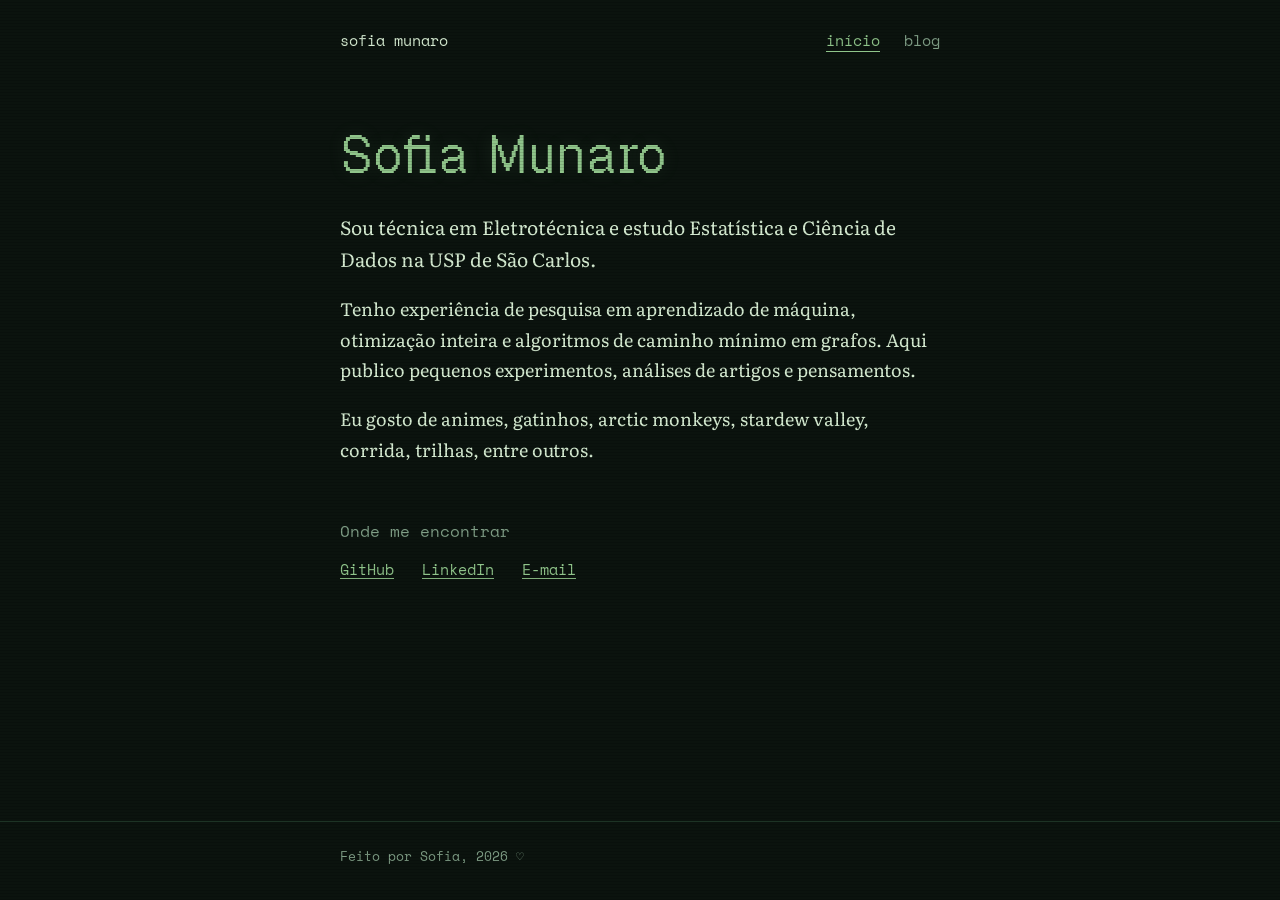
<file: index.html>
<!DOCTYPE html>
<html lang="pt-BR">
<head>
  <meta charset="utf-8">
  <meta name="viewport" content="width=device-width, initial-scale=1">
  <title>Sofia Munaro</title>
  <meta name="description" content="estatística, pensamentos e pequenos experimentos.">

  <!-- Prévia quando o link é compartilhado -->
  <meta property="og:title" content="Sofia Munaro">
  <meta property="og:description" content="estatística, pensamentos e pequenos experimentos.">
  <meta property="og:type" content="website">

  <link rel="icon" href="favicon.png?v=2" type="image/png">
  <link rel="preconnect" href="https://fonts.googleapis.com">
  <link rel="preconnect" href="https://fonts.gstatic.com" crossorigin>
  <link href="https://fonts.googleapis.com/css2?family=Literata:ital,opsz,wght@0,7..72,400;0,7..72,600;0,7..72,700;1,7..72,400&family=Space+Mono:wght@400;700&display=swap" rel="stylesheet">
  <link rel="stylesheet" href="style.css">
</head>
<body>

  <header class="site-header">
    <div class="wrap">
      <a class="site-name" href="index.html">sofia munaro</a>
      <nav class="site-nav" aria-label="Principal">
        <a href="index.html" aria-current="page">início</a>
        <a href="blog.html">blog</a>
      </nav>
    </div>
  </header>

  <main>
    <div class="wrap">

      <h1 class="page-title">Sofia Munaro</h1>

      <p class="lede">
        Sou técnica em Eletrotécnica e estudo Estatística e Ciência de Dados na USP de São Carlos.
      </p>
      <p>
        Tenho experiência de pesquisa em aprendizado de máquina, otimização inteira e algoritmos
        de caminho mínimo em grafos. Aqui publico pequenos experimentos, análises de artigos e pensamentos.
      </p>
      <p>
        Eu gosto de animes, gatinhos, arctic monkeys,
         stardew valley, corrida, trilhas, entre outros.
      </p>


      <h2 class="section-title">Onde me encontrar</h2>
      <ul class="links">
        <li><a href="https://github.com/sofiamunaro">GitHub</a></li>
        <li><a href="https://www.linkedin.com/in/sofia-lopes-munaro-84b142317/">LinkedIn</a></li>
        <li><a href="mailto:sofiamunaro2@gmail.com">E-mail</a></li>
      </ul>

    </div>
  </main>

  <footer class="site-footer">
    <div class="wrap">
      <p>Feito por Sofia, 2026 ♡</p>
    </div>
  </footer>

</body>
</html>
</file>
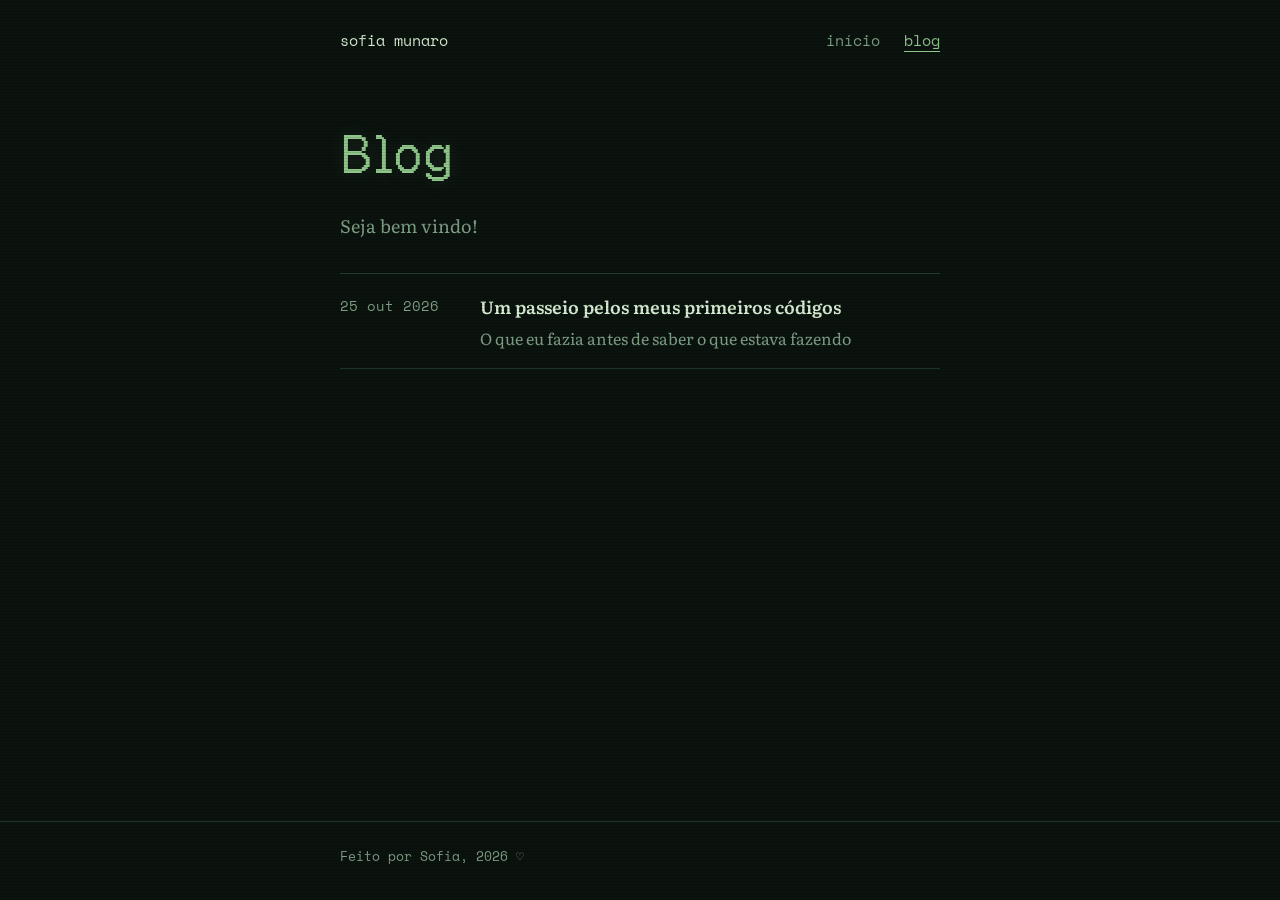
<file: blog.html>
<!DOCTYPE html>
<html lang="pt-BR">
<head>
  <meta charset="utf-8">
  <meta name="viewport" content="width=device-width, initial-scale=1">
  <title>Blog | Sofia Munaro</title>
  <meta name="description" content="Experimentos pequenos, análises de artigos e dados.">

  <meta property="og:title" content="Blog | Sofia Munaro">
  <meta property="og:description" content="Experimentos pequenos, análises de artigos e dados.">
  <meta property="og:type" content="website">

  <link rel="icon" href="favicon.png?v=2" type="image/png">
  <link rel="preconnect" href="https://fonts.googleapis.com">
  <link rel="preconnect" href="https://fonts.gstatic.com" crossorigin>
  <link href="https://fonts.googleapis.com/css2?family=Literata:ital,opsz,wght@0,7..72,400;0,7..72,600;0,7..72,700;1,7..72,400&family=Space+Mono:wght@400;700&display=swap" rel="stylesheet">
  <link rel="stylesheet" href="style.css">
</head>
<body>

  <header class="site-header">
    <div class="wrap">
      <a class="site-name" href="index.html">sofia munaro</a>
      <nav class="site-nav" aria-label="Principal">
        <a href="index.html">início</a>
        <a href="blog.html" aria-current="page">blog</a>
      </nav>
    </div>
  </header>

  <main>
    <div class="wrap">

      <h1 class="page-title">Blog</h1>
      <p class="intro">
        Seja bem vindo!
      </p>

      <ul class="post-list">
        <li>
          <time datetime="2026-10-25">25 out 2026</time>
          <div>
            <a href="posts/post1.html">Um passeio pelos meus primeiros códigos</a>
            <p>O que eu fazia antes de saber o que estava fazendo</p>
          </div>
        </li>
      </ul>

    </div>
  </main>

  <footer class="site-footer">
    <div class="wrap">
      <p>Feito por Sofia, 2026 ♡</p>
    </div>
  </footer>

</body>
</html>
</file>
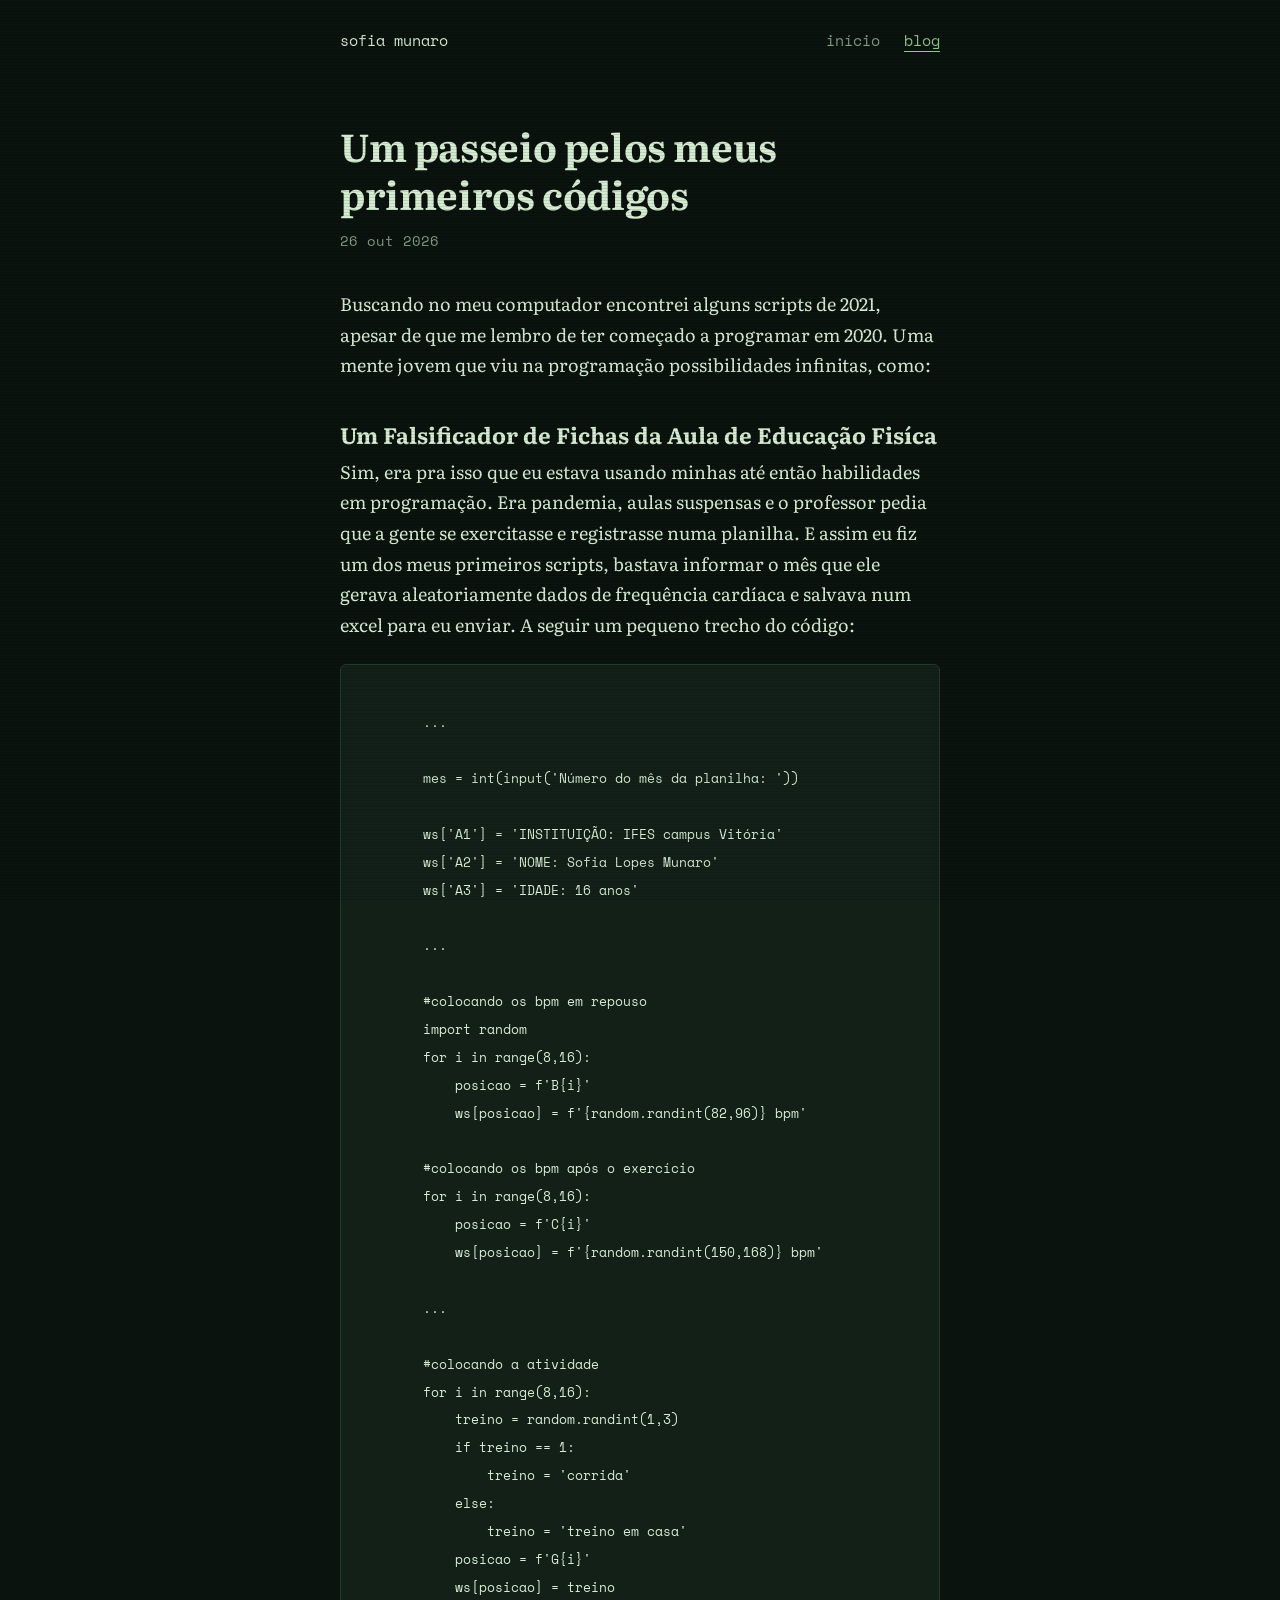
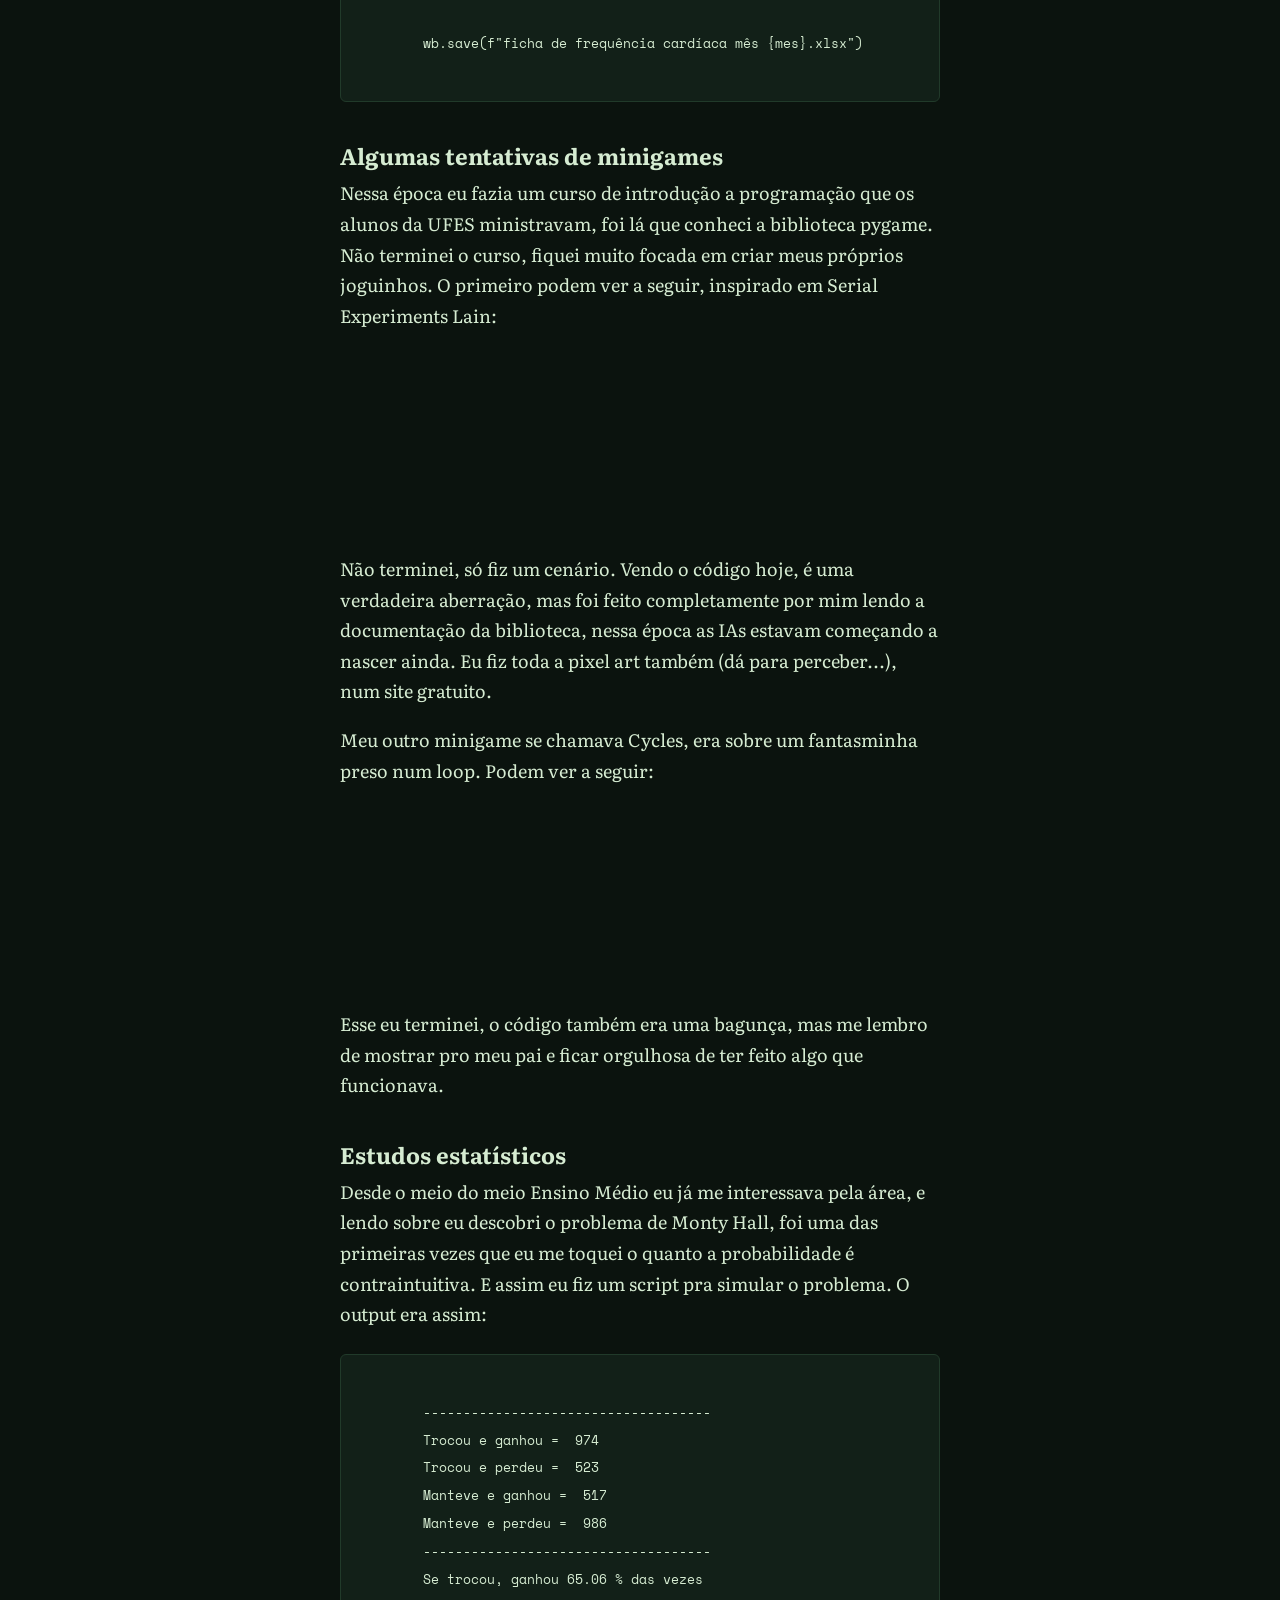
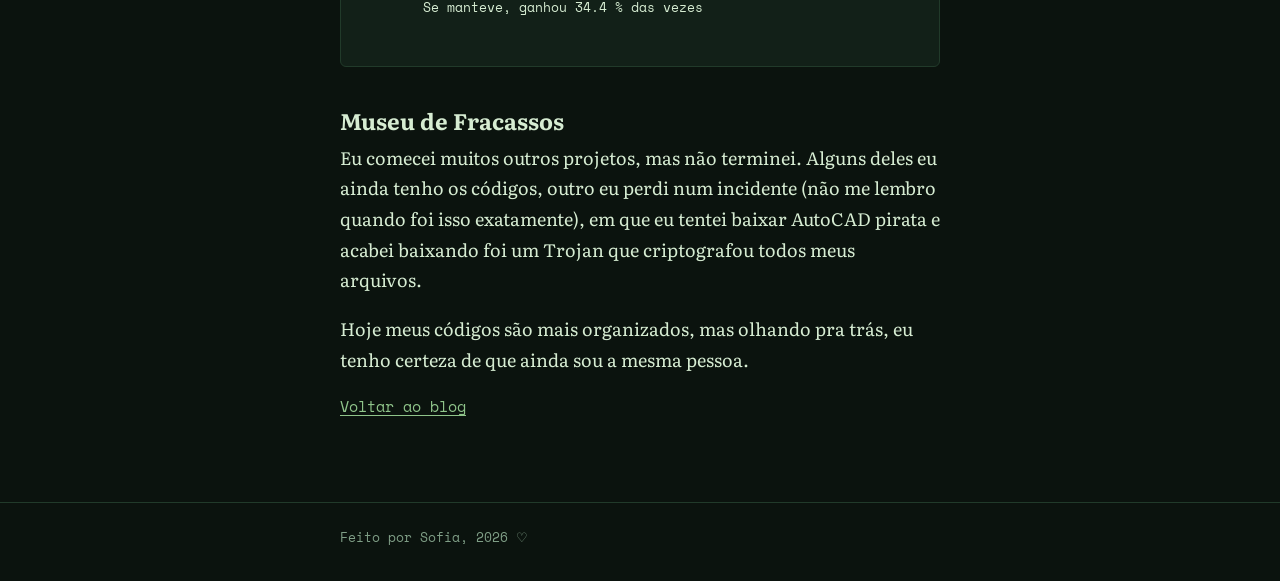
<file: posts/post1.html>
<!DOCTYPE html>
<html lang="pt-BR">
<head>
  <meta charset="utf-8">
  <meta name="viewport" content="width=device-width, initial-scale=1">
  <title>Um passeio pelos meus primeiros códigos | Sofia Munaro</title>
  <meta name="description" content="Um passeio pelos meus primeiros códigos">

  <meta property="og:title" content="Um passeio pelos meus primeiros códigos">
  <meta property="og:description" content="Um passeio pelos meus primeiros códigos">
  <meta property="og:type" content="article">

  <link rel="icon" href="../favicon.png?v=2" type="image/png">
  <link rel="preconnect" href="https://fonts.googleapis.com">
  <link rel="preconnect" href="https://fonts.gstatic.com" crossorigin>
  <link href="https://fonts.googleapis.com/css2?family=Literata:ital,opsz,wght@0,7..72,400;0,7..72,600;0,7..72,700;1,7..72,400&family=Space+Mono:wght@400;700&display=swap" rel="stylesheet">
  <link rel="stylesheet" href="../style.css">
</head>
<body>

  <header class="site-header">
    <div class="wrap">
      <a class="site-name" href="../index.html">sofia munaro</a>
      <nav class="site-nav" aria-label="Principal">
        <a href="../index.html">início</a>
        <a href="../blog.html" aria-current="page">blog</a>
      </nav>
    </div>
  </header>

  <main>
    <article class="wrap post">

      <header class="post-header">
        <h1>Um passeio pelos meus primeiros códigos</h1>
        <p class="post-meta"><time datetime="2026-10-25">26 out 2026</time></p>
      </header>

      <p>
        Buscando no meu computador encontrei alguns scripts de 2021, apesar
        de que me lembro de ter começado a programar em 2020. Uma mente jovem 
        que viu na programação possibilidades infinitas, como:
      </p>

      <h2>Um Falsificador de Fichas da Aula de Educação Fisíca</h2>
      <p>
        Sim, era pra isso que eu estava usando minhas até então habilidades em 
        programação. Era pandemia, aulas suspensas e o professor pedia 
        que a gente se exercitasse e registrasse numa planilha. E assim eu 
        fiz um dos meus primeiros scripts, bastava informar o mês que ele 
        gerava aleatoriamente dados de frequência cardíaca e salvava num 
        excel para eu enviar. A seguir um pequeno trecho do código:
      </p>
      <pre><code class="language-python">
        ...

        mes = int(input('Número do mês da planilha: '))

        ws['A1'] = 'INSTITUIÇÃO: IFES campus Vitória'
        ws['A2'] = 'NOME: Sofia Lopes Munaro'
        ws['A3'] = 'IDADE: 16 anos'

        ...

        #colocando os bpm em repouso
        import random
        for i in range(8,16):
            posicao = f'B{i}'
            ws[posicao] = f'{random.randint(82,96)} bpm'

        #colocando os bpm após o exercício
        for i in range(8,16):
            posicao = f'C{i}'
            ws[posicao] = f'{random.randint(150,168)} bpm'
            
        ...

        #colocando a atividade
        for i in range(8,16):
            treino = random.randint(1,3)
            if treino == 1:
                treino = 'corrida'
            else:
                treino = 'treino em casa'
            posicao = f'G{i}'
            ws[posicao] = treino
            
        wb.save(f"ficha de frequência cardíaca mês {mes}.xlsx")
      </code></pre>

      <h2>Algumas tentativas de minigames</h2>
      <p>
        Nessa época eu fazia um curso de introdução a programação que os alunos da UFES ministravam, foi 
        lá que conheci a biblioteca pygame. Não terminei o curso, fiquei muito focada em criar meus próprios
        joguinhos. O primeiro podem ver a seguir, inspirado em Serial Experiments Lain:
      </p>

      <figure>
        <video src="../assets/post1/lain_gravacao.mp4" autoplay loop muted playsinline></video>
      </figure>

      <p>
        Não terminei, só fiz um cenário. Vendo o código hoje, é uma verdadeira aberração, mas foi
        feito completamente por mim lendo a documentação da biblioteca, nessa época as IAs estavam começando a nascer ainda. 
        Eu fiz toda a pixel art também (dá para perceber...), num site gratuito.
      </p>

      <p>
        Meu outro minigame se chamava Cycles, era sobre um fantasminha preso num loop. Podem ver a seguir:
      </p>

      <figure>
        <video src="../assets/post1/cycles_gravacao.mp4" autoplay loop muted playsinline></video>
      </figure>

      <p>
        Esse eu terminei, o código também era uma bagunça, mas me lembro de mostrar 
        pro meu pai e ficar orgulhosa de ter feito algo que funcionava.
      </p>

      <h2>Estudos estatísticos</h2>
      <p>
        Desde o meio do meio Ensino Médio eu já me interessava pela área, e lendo sobre eu 
        descobri o problema de Monty Hall, foi uma das primeiras vezes que eu me toquei o quanto
        a probabilidade é contraintuitiva. E assim eu fiz um script pra simular o problema. O output 
        era assim:
      </p>

      <pre><code class="language-python">
        ------------------------------------
        Trocou e ganhou =  974
        Trocou e perdeu =  523
        Manteve e ganhou =  517
        Manteve e perdeu =  986
        ------------------------------------
        Se trocou, ganhou 65.06 % das vezes
        Se manteve, ganhou 34.4 % das vezes
      </code></pre>

      <h2>Museu de Fracassos</h2>

      <p>
        Eu comecei muitos outros projetos, mas não terminei. Alguns deles eu 
        ainda tenho os códigos, outro eu perdi num incidente (não me lembro quando foi isso exatamente),
        em que eu tentei baixar AutoCAD pirata e acabei baixando foi um Trojan que criptografou todos meus arquivos.
      </p>

      <p>
        Hoje meus códigos são mais organizados, mas olhando pra trás, 
        eu tenho certeza de que ainda sou a mesma pessoa.
      </p>

      <p class="back"><a href="../blog.html">Voltar ao blog</a></p>

    </article>
  </main>

  <footer class="site-footer">
    <div class="wrap">
      <p>Feito por Sofia, 2026 ♡</p>
    </div>
  </footer>

</body>
</html>
</file>
<file: style.css>
/* Fonte dos títulos (Geist Pixel, licença OFL, arquivos em fonts/).
   Para trocar a variante, mude Square por Grid, Line, Triangle ou Circle. */
@font-face {
  font-family: "Geist Pixel";
  src: url("fonts/GeistPixel-Square.woff2") format("woff2");
  font-display: swap;
}

:root {
  --bg: #0b130e;        
  --surface: #122018;   
  --rule: #213a2a;      
  --text: #d6ecd2;      
  --muted: #7f9e86;     
  --accent: #8fc48a;
  --glow: rgba(143, 196, 138, 0.15);
  --mono: "Space Mono", ui-monospace, "Cascadia Mono", Consolas, monospace;
  --serif: "Literata", Georgia, "Times New Roman", serif;
  --display: "Geist Pixel", var(--mono);

  --largura: 40rem;     
  color-scheme: dark;
}

*,
*::before,
*::after { box-sizing: border-box; }

html { -webkit-text-size-adjust: 100%; }

body {
  margin: 0;
  background: var(--bg);
  color: var(--text);
  font-family: var(--serif);
  font-size: 1.125rem;      /* 18px */
  line-height: 1.7;
  min-height: 100vh;
  display: flex;
  flex-direction: column;
}

body::before {
  content: "";
  position: fixed;
  inset: 0;
  pointer-events: none;
  z-index: 10;
  background: repeating-linear-gradient(
    to bottom,
    rgba(0, 0, 0, 0) 0,
    rgba(0, 0, 0, 0) 2px,
    rgba(0, 0, 0, 0.22) 3px
  );
}

::selection { background: var(--accent); color: var(--bg); }

.wrap {
  width: 100%;
  max-width: var(--largura);
  margin: 0 auto;
  padding: 0 1.25rem;
}

/* ---------- Links ---------- */

a {
  color: var(--accent);
  text-decoration: underline;
  text-decoration-thickness: 1px;
  text-underline-offset: 0.2em;
}
a:hover { text-decoration-thickness: 2px; }

a:focus-visible,
button:focus-visible {
  outline: 2px solid var(--accent);
  outline-offset: 3px;
  border-radius: 2px;
}

/* ---------- Cabeçalho ---------- */

.site-header .wrap {
  display: flex;
  align-items: baseline;
  justify-content: space-between;
  gap: 1rem;
  padding-top: 1.75rem;
  padding-bottom: 1.75rem;
}

.site-name {
  font-family: var(--mono);
  font-size: 0.95rem;
  color: var(--text);
  text-decoration: none;
}
.site-name:hover { color: var(--accent); }

.site-nav {
  display: flex;
  gap: 1.5rem;
  font-family: var(--mono);
  font-size: 0.95rem;
}
.site-nav a {
  color: var(--muted);
  text-decoration: none;
}
.site-nav a:hover { color: var(--text); }
.site-nav a[aria-current="page"] {
  color: var(--accent);
  text-decoration: underline;
  text-underline-offset: 0.35em;
}

main { flex: 1; padding-bottom: 4rem; }

/* ---------- Títulos ---------- */

h1, h2, h3 { line-height: 1.25; }

.page-title {
  font-family: var(--display);
  font-weight: 400;
  font-size: clamp(2.25rem, 7vw, 3.25rem);
  letter-spacing: 0;
  color: var(--accent);
  text-shadow: 0 0 18px var(--glow);
  margin: 2.5rem 0 1.5rem;
}

.section-title {
  font-family: var(--mono);
  font-weight: 400;
  font-size: 1rem;
  color: var(--muted);
  margin: 3.5rem 0 1rem;
}

/* ---------- Página inicial ---------- */

.lede { font-size: 1.2rem; margin: 0 0 1rem; }

.links {
  list-style: none;
  padding: 0;
  margin: 0;
  display: flex;
  flex-wrap: wrap;
  gap: 0.5rem 1.75rem;
  font-family: var(--mono);
  font-size: 0.95rem;
}

/* ---------- Lista de posts ---------- */

.post-list {
  list-style: none;
  padding: 0;
  margin: 0;
  border-top: 1px solid var(--rule);
}
.post-list li {
  display: grid;
  grid-template-columns: 7.5rem 1fr;
  gap: 0.25rem 1.25rem;
  padding: 1.1rem 0;
  border-bottom: 1px solid var(--rule);
}
.post-list time {
  font-family: var(--mono);
  font-size: 0.85rem;
  color: var(--muted);
  padding-top: 0.2rem;
}
.post-list a {
  color: var(--text);
  text-decoration: none;
  font-weight: 600;
  font-size: 1.1rem;
}
.post-list a:hover { color: var(--accent); }
.post-list p {
  margin: 0.2rem 0 0;
  color: var(--muted);
  font-size: 1rem;
  line-height: 1.55;
}

.intro { color: var(--muted); margin: 0 0 2rem; }

/* ---------- Página de post ---------- */

.post-header { margin: 2.5rem 0 2.25rem; }

.post-header h1 {
  font-family: var(--serif);
  font-weight: 700;
  font-size: clamp(1.75rem, 5vw, 2.4rem);
  letter-spacing: -0.01em;
  margin: 0 0 0.75rem;
}

.post-meta {
  font-family: var(--mono);
  font-size: 0.85rem;
  color: var(--muted);
  margin: 0;
}

.post h2 { font-size: 1.4rem; margin: 2.5rem 0 0.5rem; }
.post h3 { font-size: 1.15rem; margin: 2rem 0 0.5rem; }
.post p, .post ul, .post ol { margin: 0 0 1.15rem; }
.post li { margin-bottom: 0.35rem; }

.post blockquote {
  margin: 1.5rem 0;
  padding: 0.25rem 0 0.25rem 1.25rem;
  border-left: 3px solid var(--accent);
  color: var(--muted);
}

.post img, .post svg, .post video {
  max-width: 100%;
  height: auto;
}

.post figure { margin: 2rem 0; }
.post figcaption {
  font-size: 0.9rem;
  color: var(--muted);
  margin-top: 0.5rem;
}

/* Código */
code {
  font-family: var(--mono);
  font-size: 0.85em;
  background: var(--surface);
  padding: 0.1em 0.35em;
  border-radius: 4px;
}
pre {
  background: var(--surface);
  border: 1px solid var(--rule);
  border-radius: 6px;
  padding: 1rem 1.1rem;
  overflow-x: auto;
  line-height: 1.55;
  margin: 1.5rem 0;
}
pre code {
  background: none;
  padding: 0;
  font-size: 0.82rem;
}

/* Tabelas */
.table-wrap { overflow-x: auto; margin: 1.5rem 0; }
table {
  border-collapse: collapse;
  font-size: 0.95rem;
  min-width: 18rem;
}
th, td {
  text-align: right;
  padding: 0.45rem 1.1rem;
  border-bottom: 1px solid var(--rule);
}
th:first-child, td:first-child { text-align: left; padding-left: 0; }
th { font-weight: 600; color: var(--muted); }
td { font-family: var(--mono); font-size: 0.88rem; }

/* Fórmulas (KaTeX) */
.katex { font-size: 1.05em; white-space: nowrap; }
.katex-display {
  overflow-x: auto;
  overflow-y: hidden;
  padding: 0.25rem 0;
  margin: 1.5rem 0;
}

.back { font-family: var(--mono); font-size: 0.95rem; margin-top: 3rem; }

/* ---------- Rodapé ---------- */

.site-footer {
  border-top: 1px solid var(--rule);
  font-family: var(--mono);
  font-size: 0.8rem;
  color: var(--muted);
}
.site-footer .wrap { padding-top: 1.5rem; padding-bottom: 2rem; }
.site-footer p { margin: 0; }

/* ---------- Celular ---------- */

@media (max-width: 34rem) {
  body { font-size: 1.0625rem; }
  .site-nav { gap: 1rem; }
  .post-list li { grid-template-columns: 1fr; gap: 0.1rem; }
  .post-list time { padding-top: 0; }
}
</file>
